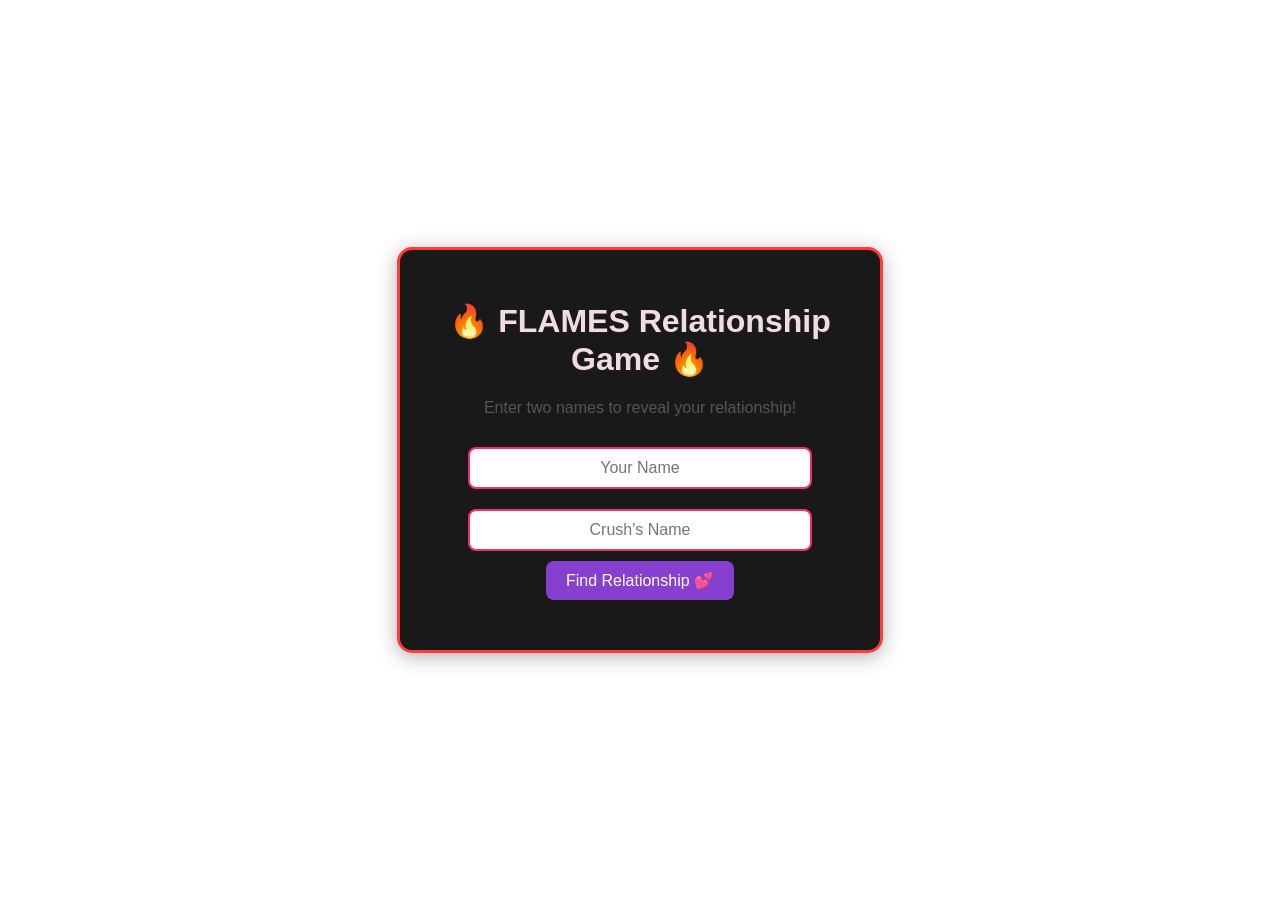
<file: index.html>
<!DOCTYPE html>
<html lang="en">
<head>
  <meta charset="UTF-8">
  <meta name="viewport" content="width=device-width, initial-scale=1.0">
  <title>FLAMES Game</title>
  <link rel="stylesheet" href="style.css">
</head>
<body>
  <div class="container">
    <h1>🔥 FLAMES Relationship Game 🔥</h1>
    <p>Enter two names to reveal your relationship!</p>
    <div class="input-box">
      <input type="text" id="name1" placeholder="Your Name">
      <input type="text" id="name2" placeholder="Crush's Name">
      <button onclick="playFlames()">Find Relationship 💕</button>
    </div>
    <div id="result"></div>
  </div>
  <script src="script.js"></script>
</body>
</html>
</file>
<file: style.css>
body {
  font-family: 'Poppins', sans-serif;
  background: url('https://wallpapercave.com/wp/wp5128418.jpg') no-repeat center center/cover;
  height: 100vh;
  display: flex;
  justify-content: center;
  align-items: center;
  margin: 0;
}

.container {
  background: rgba(0, 0, 0, 0.9);
  border: 3px solid #ff3b3b;
  border-radius: 15px;
  padding: 30px 40px;
  max-width: 400px;
  text-align: center;
  box-shadow: 0 4px 20px rgba(0,0,0,0.3);
}

h1 {
  color: #f0dce2;
  text-shadow: 1px 1px #222;
}

p {
  color: #555;
  margin-bottom: 20px;
}

.input-box input {
  border: 2px solid #ff2a6d;
  padding: 10px;
  border-radius: 8px;
  width: 80%;
  margin: 10px 0;
  font-size: 16px;
  text-align: center;
}

button {
  background: #873fcf;
  color: white;
  border: none;
  padding: 10px 20px;
  border-radius: 8px;
  font-size: 16px;
  cursor: pointer;
  transition: 0.3s;
}

button:hover {
  background: #ff004c;
  transform: scale(1.05);
}

#result {
  margin-top: 20px;
  font-size: 22px;
  font-weight: bold;
  color: #222;
  transition: 0.5s;
}
</file>
<file: is.css>
body {
  font-family: 'Poppins', sans-serif;
  background: url('https://wallpapercave.com/wp/wp5128418.jpg') no-repeat center center/cover;
  height: 100vh;
  display: flex;
  justify-content: center;
  align-items: center;
  margin: 0;
}

.container {
  background: rgba(0, 0, 0, 0.9);
  border: 3px solid #ff3b3b;
  border-radius: 15px;
  padding: 30px 40px;
  max-width: 400px;
  text-align: center;
  box-shadow: 0 4px 20px rgba(0,0,0,0.3);
}

h1 {
  color: #f0dce2;
  text-shadow: 1px 1px #222;
}

p {
  color: #555;
  margin-bottom: 20px;
}

.input-box input {
  border: 2px solid #ff2a6d;
  padding: 10px;
  border-radius: 8px;
  width: 80%;
  margin: 10px 0;
  font-size: 16px;
  text-align: center;
}

button {
  background: #873fcf;
  color: white;
  border: none;
  padding: 10px 20px;
  border-radius: 8px;
  font-size: 16px;
  cursor: pointer;
  transition: 0.3s;
}

button:hover {
  background: #ff004c;
  transform: scale(1.05);
}

#result {
  margin-top: 20px;
  font-size: 22px;
  font-weight: bold;
  color: #222;
  transition: 0.5s;
}
</file>
